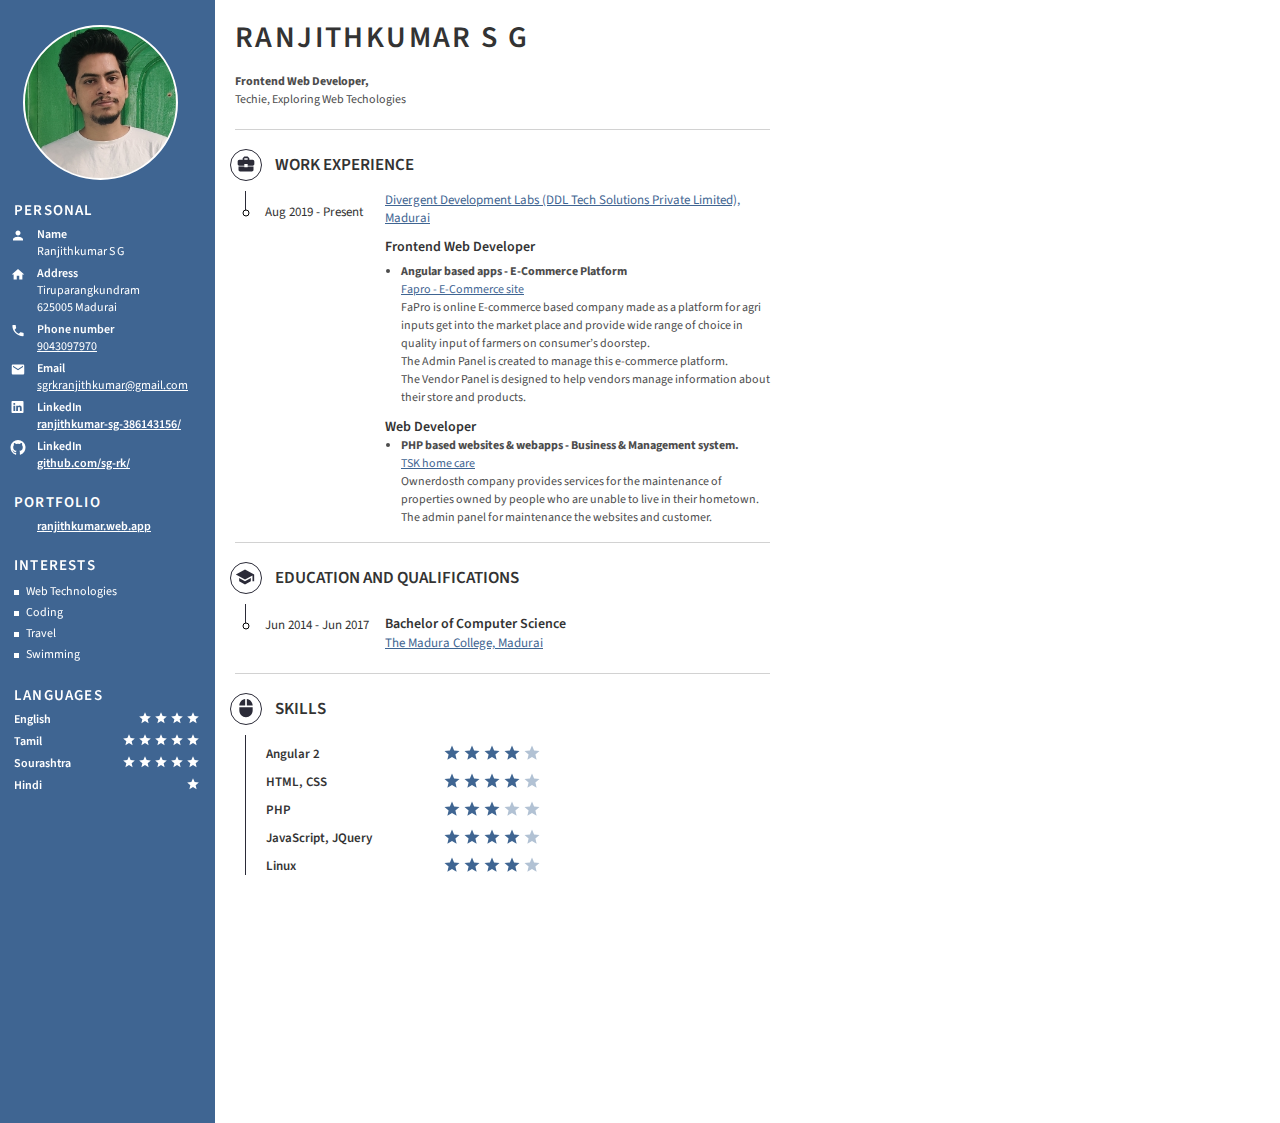
<file: index.html>
<html lang="us">

<head>
    <meta http-equiv="Content-Type" content="text/html; charset=utf-8" />
    <meta name="viewport" content="width=device-width, initial-scale=1.0">
    <meta name="format-detection" content="telephone=no" />
    <meta http-equiv="Cache-Control" content="no-cache" />
    <meta http-equiv="Pragma" content="no-cache" />
    <meta http-equiv="Expires" content="0" />

    <title>Ranjithkumar SG - Resume</title>

    <link rel="icon" href="./assets/img/face-picture.ico" type="image/png" sizes="16x16">

    <!-- fonts -->
    <link href="https://fonts.googleapis.com/css?family=Source+Sans+Pro:400,600,700" rel="stylesheet" />
    <!-- ./fonts -->

    <!-- css -->
    <link href="./style.css" rel="stylesheet" />
    <!-- css -->

</head>

<body class="c--3f6592" style="overflow: scroll !important">
    <div>
        <div class="sidebar--bg"></div>

        <aside class="sidebar">
            <div class="avatar--bg"></div>
            <div class="avatar" style="
          background: url('./assets/img/face-picture.jpg')
            no-repeat;
        ">
                &nbsp;
            </div>

            <div class="sidebar--data">
                <h2 class="sidebar--title">
                    <span>Personal</span>
                </h2>

                <ul class="sidebar--list">
                    <li class="sidebar--item sidebar--item-personal">
                        <svg class="sidebar--item-icon" fill="#000000" height="24" viewBox="0 0 24 24" width="24" xmlns="http://www.w3.org/2000/svg">
              <path
                d="M12 12c2.21 0 4-1.79 4-4s-1.79-4-4-4-4 1.79-4 4 1.79 4 4 4zm0 2c-2.67 0-8 1.34-8 4v2h16v-2c0-2.66-5.33-4-8-4z"
              ></path>
              <path d="M0 0h24v24H0z" fill="none"></path>
            </svg>
                        <span class="sidebar--label">Name</span><br /> Ranjithkumar S G
                    </li>

                    <li class="sidebar--item sidebar--item-personal">
                        <svg class="sidebar--item-icon" fill="#000000" height="24" viewBox="0 0 24 24" width="24" xmlns="http://www.w3.org/2000/svg">
              <path d="M10 20v-6h4v6h5v-8h3L12 3 2 12h3v8z"></path>
              <path d="M0 0h24v24H0z" fill="none"></path>
            </svg>
                        <span class="sidebar--label">Address</span><br /> Tiruparangkundram <br /> 625005 Madurai
                    </li>

                    <li class="sidebar--item sidebar--item-personal">
                        <svg class="sidebar--item-icon" fill="#000000" height="24" viewBox="0 0 24 24" width="24" xmlns="http://www.w3.org/2000/svg">
              <path d="M0 0h24v24H0z" fill="none"></path>
              <path
                d="M6.62 10.79c1.44 2.83 3.76 5.14 6.59 6.59l2.2-2.2c.27-.27.67-.36 1.02-.24 1.12.37 2.33.57 3.57.57.55 0 1 .45 1 1V20c0 .55-.45 1-1 1-9.39 0-17-7.61-17-17 0-.55.45-1 1-1h3.5c.55 0 1 .45 1 1 0 1.25.2 2.45.57 3.57.11.35.03.74-.25 1.02l-2.2 2.2z"
              ></path>
            </svg>
                        <span class="sidebar--label">Phone number</span><br />
                        <a href="tel:9043097970">9043097970</a>

                    </li>

                    <li class="sidebar--item sidebar--item-personal">
                        <svg class="sidebar--item-icon" fill="#000000" height="24" viewBox="0 0 24 24" width="24" xmlns="http://www.w3.org/2000/svg">
                    <path
                        d="M20 4H4c-1.1 0-1.99.9-1.99 2L2 18c0 1.1.9 2 2 2h16c1.1 0 2-.9 2-2V6c0-1.1-.9-2-2-2zm0 4l-8 5-8-5V6l8 5 8-5v2z"
                    ></path>
                    <path d="M0 0h24v24H0z" fill="none"></path>
                    </svg>
                        <span class="sidebar--label">Email</span>
                        <br />
                        <a href="mailto:sgrkranjithkumar@gmail.com">sgrkranjithkumar@gmail.com</a>
                    </li>

                    <li class="sidebar--item sidebar--item-personal">
                        <svg xmlns="http://www.w3.org/2000/svg" fill="#000000" height="26" viewBox="0 0 24 20" width="29" class="bi bi-linkedin sidebar--item-icon">
                        <path d="M0 1.146C0 .513.526 0 1.175 0h13.65C15.474 0 16 .513 16 1.146v13.708c0 .633-.526 1.146-1.175 1.146H1.175C.526 16 0 15.487 0 14.854V1.146zm4.943 12.248V6.169H2.542v7.225h2.401zm-1.2-8.212c.837 0 1.358-.554 1.358-1.248-.015-.709-.52-1.248-1.342-1.248-.822 0-1.359.54-1.359 1.248 0 .694.521 1.248 1.327 1.248h.016zm4.908 8.212V9.359c0-.216.016-.432.08-.586.173-.431.568-.878 1.232-.878.869 0 1.216.662 1.216 1.634v3.865h2.401V9.25c0-2.22-1.184-3.252-2.764-3.252-1.274 0-1.845.7-2.165 1.193v.025h-.016a5.54 5.54 0 0 1 .016-.025V6.169h-2.4c.03.678 0 7.225 0 7.225h2.4z"></path>
                    </svg>
                        <span class="sidebar--label">LinkedIn</span>
                        <br />
                        <a href="https://www.linkedin.com/in/ranjithkumar-sg-386143156/" target="_blank" class="span sidebar--label">
                        ranjithkumar-sg-386143156/
                    </a>
                    </li>

                    <li class="sidebar--item sidebar--item-personal">
                        <svg xmlns="http://www.w3.org/2000/svg" fill="#000000" height="26" viewBox="0 0 64 64" width="24" class="bi bi-linkedin sidebar--item-icon" aria-labelledby="title" aria-describedby="desc" role="img" xmlns:xlink="http://www.w3.org/1999/xlink">
                          <path data-name="layer2"
                          d="M32 0a32.021 32.021 0 0 0-10.1 62.4c1.6.3 2.2-.7 2.2-1.5v-6c-8.9 1.9-10.8-3.8-10.8-3.8-1.5-3.7-3.6-4.7-3.6-4.7-2.9-2 .2-1.9.2-1.9 3.2.2 4.9 3.3 4.9 3.3 2.9 4.9 7.5 3.5 9.3 2.7a6.93 6.93 0 0 1 2-4.3c-7.1-.8-14.6-3.6-14.6-15.8a12.27 12.27 0 0 1 3.3-8.6 11.965 11.965 0 0 1 .3-8.5s2.7-.9 8.8 3.3a30.873 30.873 0 0 1 8-1.1 30.292 30.292 0 0 1 8 1.1c6.1-4.1 8.8-3.3 8.8-3.3a11.965 11.965 0 0 1 .3 8.5 12.1 12.1 0 0 1 3.3 8.6c0 12.3-7.5 15-14.6 15.8a7.746 7.746 0 0 1 2.2 5.9v8.8c0 .9.6 1.8 2.2 1.5A32.021 32.021 0 0 0 32 0z"
                          fill="#ffffff"></path>
                          <path data-name="layer1" d="M12.1 45.9c-.1.2-.3.2-.5.1s-.4-.3-.3-.5.3-.2.6-.1c.2.2.3.4.2.5zm1.3 1.5a.589.589 0 0 1-.8-.8.631.631 0 0 1 .7.1.494.494 0 0 1 .1.7zm1.3 1.8a.585.585 0 0 1-.7-.3.6.6 0 0 1 0-.8.585.585 0 0 1 .7.3c.2.3.2.7 0 .8zm1.7 1.8c-.2.2-.5.1-.8-.1-.3-.3-.4-.6-.2-.8a.619.619 0 0 1 .8.1.554.554 0 0 1 .2.8zm2.4 1c-.1.3-.4.4-.8.3s-.6-.4-.5-.7.4-.4.8-.3c.3.2.6.5.5.7zm2.6.2c0 .3-.3.5-.7.5s-.7-.2-.7-.5.3-.5.7-.5c.4.1.7.3.7.5zm2.4-.4q0 .45-.6.6a.691.691 0 0 1-.8-.3q0-.45.6-.6c.5-.1.8.1.8.3z"
                          fill="#ffffff"></path>
                        </svg>
                        <span class="sidebar--label">LinkedIn</span>
                        <br />
                        <a href="https://github.com/sg-rk" target="_blank" class="span sidebar--label">
                          github.com/sg-rk/
                        </a>
                    </li>
                </ul>
            </div>

            <div class="sidebar--data">
                <h2 class="sidebar--title">
                    <span>Portfolio</span>
                </h2>
                <ul class="sidebar--list">
                    <li class="sidebar--item sidebar--item-personal">
                        <a href="https://ranjithkumar.web.app/" target="_blank" class="span sidebar--label">
                    ranjithkumar.web.app
                  </a>
                    </li>
                </ul>
            </div>
            <div class="sidebar--data">
                <h2 class="sidebar--title">
                    <span>Interests</span>
                </h2>

                <ul class="sidebar--list">
                    <li class="sidebar--item sidebar--item-text sidebar--item-interest">
                        <i class="sidebar--icon-square"></i> Web Technologies
                    </li>
                    <li class="sidebar--item sidebar--item-text sidebar--item-interest">
                        <i class="sidebar--icon-square"></i> Coding
                    </li>
                    <li class="sidebar--item sidebar--item-text sidebar--item-interest">
                        <i class="sidebar--icon-square"></i> Travel
                    </li>
                    <li class="sidebar--item sidebar--item-text sidebar--item-interest">
                        <i class="sidebar--icon-square"></i> Swimming
                    </li>
                </ul>
            </div>

            <div class="sidebar--data">
                <h2 class="sidebar--title">
                    <span>Languages</span>
                </h2>

                <ul class="sidebar--list">
                    <li class="sidebar--item">
                        <span class="sidebar--label">English</span>
                        <span class="sidebar--item-align-right">
              <svg
                class="active"
                fill="#ffffff"
                height="14"
                viewBox="0 0 24 24"
                width="14"
                xmlns="http://www.w3.org/2000/svg"
              >
                <path d="M0 0h24v24H0z" fill="none"></path>
                <path
                  d="M12 17.27L18.18 21l-1.64-7.03L22 9.24l-7.19-.61L12 2 9.19 8.63 2 9.24l5.46 4.73L5.82 21z"
                ></path>
                <path d="M0 0h24v24H0z" fill="none"></path>
              </svg>
              <svg
                class="active"
                fill="#ffffff"
                height="14"
                viewBox="0 0 24 24"
                width="14"
                xmlns="http://www.w3.org/2000/svg"
              >
                <path d="M0 0h24v24H0z" fill="none"></path>
                <path
                  d="M12 17.27L18.18 21l-1.64-7.03L22 9.24l-7.19-.61L12 2 9.19 8.63 2 9.24l5.46 4.73L5.82 21z"
                ></path>
                <path d="M0 0h24v24H0z" fill="none"></path>
              </svg>
              <svg
                class="active"
                fill="#ffffff"
                height="14"
                viewBox="0 0 24 24"
                width="14"
                xmlns="http://www.w3.org/2000/svg"
              >
                <path d="M0 0h24v24H0z" fill="none"></path>
                <path
                  d="M12 17.27L18.18 21l-1.64-7.03L22 9.24l-7.19-.61L12 2 9.19 8.63 2 9.24l5.46 4.73L5.82 21z"
                ></path>
                <path d="M0 0h24v24H0z" fill="none"></path>
              </svg>
              <svg
                class="active"
                fill="#ffffff"
                height="14"
                viewBox="0 0 24 24"
                width="14"
                xmlns="http://www.w3.org/2000/svg"
              >
                <path d="M0 0h24v24H0z" fill="none"></path>
                <path
                  d="M12 17.27L18.18 21l-1.64-7.03L22 9.24l-7.19-.61L12 2 9.19 8.63 2 9.24l5.46 4.73L5.82 21z"
                ></path>
                <path d="M0 0h24v24H0z" fill="none"></path>
              </svg>
            </span>
                    </li>
                    <li class="sidebar--item">
                        <span class="sidebar--label">Tamil</span>
                        <span class="sidebar--item-align-right">
              <svg
                class="active"
                fill="#ffffff"
                height="14"
                viewBox="0 0 24 24"
                width="14"
                xmlns="http://www.w3.org/2000/svg"
              >
                <path d="M0 0h24v24H0z" fill="none"></path>
                <path
                  d="M12 17.27L18.18 21l-1.64-7.03L22 9.24l-7.19-.61L12 2 9.19 8.63 2 9.24l5.46 4.73L5.82 21z"
                ></path>
                <path d="M0 0h24v24H0z" fill="none"></path>
              </svg>
              <svg
                class="active"
                fill="#ffffff"
                height="14"
                viewBox="0 0 24 24"
                width="14"
                xmlns="http://www.w3.org/2000/svg"
              >
                <path d="M0 0h24v24H0z" fill="none"></path>
                <path
                  d="M12 17.27L18.18 21l-1.64-7.03L22 9.24l-7.19-.61L12 2 9.19 8.63 2 9.24l5.46 4.73L5.82 21z"
                ></path>
                <path d="M0 0h24v24H0z" fill="none"></path>
              </svg>
              <svg
                class="active"
                fill="#ffffff"
                height="14"
                viewBox="0 0 24 24"
                width="14"
                xmlns="http://www.w3.org/2000/svg"
              >
                <path d="M0 0h24v24H0z" fill="none"></path>
                <path
                  d="M12 17.27L18.18 21l-1.64-7.03L22 9.24l-7.19-.61L12 2 9.19 8.63 2 9.24l5.46 4.73L5.82 21z"
                ></path>
                <path d="M0 0h24v24H0z" fill="none"></path>
              </svg>
              <svg
                class="active"
                fill="#ffffff"
                height="14"
                viewBox="0 0 24 24"
                width="14"
                xmlns="http://www.w3.org/2000/svg"
              >
                <path d="M0 0h24v24H0z" fill="none"></path>
                <path
                  d="M12 17.27L18.18 21l-1.64-7.03L22 9.24l-7.19-.61L12 2 9.19 8.63 2 9.24l5.46 4.73L5.82 21z"
                ></path>
                <path d="M0 0h24v24H0z" fill="none"></path>
              </svg>
              <svg
                class="active"
                fill="#ffffff"
                height="14"
                viewBox="0 0 24 24"
                width="14"
                xmlns="http://www.w3.org/2000/svg"
              >
                <path d="M0 0h24v24H0z" fill="none"></path>
                <path
                  d="M12 17.27L18.18 21l-1.64-7.03L22 9.24l-7.19-.61L12 2 9.19 8.63 2 9.24l5.46 4.73L5.82 21z"
                ></path>
                <path d="M0 0h24v24H0z" fill="none"></path>
              </svg>
            </span>
                    </li>
                    <li class="sidebar--item">
                        <span class="sidebar--label">Sourashtra</span>
                        <span class="sidebar--item-align-right">
              <svg
                class="active"
                fill="#ffffff"
                height="14"
                viewBox="0 0 24 24"
                width="14"
                xmlns="http://www.w3.org/2000/svg"
              >
                <path d="M0 0h24v24H0z" fill="none"></path>
                <path
                  d="M12 17.27L18.18 21l-1.64-7.03L22 9.24l-7.19-.61L12 2 9.19 8.63 2 9.24l5.46 4.73L5.82 21z"
                ></path>
                <path d="M0 0h24v24H0z" fill="none"></path>
              </svg>
              <svg
                class="active"
                fill="#ffffff"
                height="14"
                viewBox="0 0 24 24"
                width="14"
                xmlns="http://www.w3.org/2000/svg"
              >
                <path d="M0 0h24v24H0z" fill="none"></path>
                <path
                  d="M12 17.27L18.18 21l-1.64-7.03L22 9.24l-7.19-.61L12 2 9.19 8.63 2 9.24l5.46 4.73L5.82 21z"
                ></path>
                <path d="M0 0h24v24H0z" fill="none"></path>
              </svg>
              <svg
                class="active"
                fill="#ffffff"
                height="14"
                viewBox="0 0 24 24"
                width="14"
                xmlns="http://www.w3.org/2000/svg"
              >
                <path d="M0 0h24v24H0z" fill="none"></path>
                <path
                  d="M12 17.27L18.18 21l-1.64-7.03L22 9.24l-7.19-.61L12 2 9.19 8.63 2 9.24l5.46 4.73L5.82 21z"
                ></path>
                <path d="M0 0h24v24H0z" fill="none"></path>
              </svg>
              <svg
                class="active"
                fill="#ffffff"
                height="14"
                viewBox="0 0 24 24"
                width="14"
                xmlns="http://www.w3.org/2000/svg"
              >
                <path d="M0 0h24v24H0z" fill="none"></path>
                <path
                  d="M12 17.27L18.18 21l-1.64-7.03L22 9.24l-7.19-.61L12 2 9.19 8.63 2 9.24l5.46 4.73L5.82 21z"
                ></path>
                <path d="M0 0h24v24H0z" fill="none"></path>
              </svg>
              <svg
                class="active"
                fill="#ffffff"
                height="14"
                viewBox="0 0 24 24"
                width="14"
                xmlns="http://www.w3.org/2000/svg"
              >
                <path d="M0 0h24v24H0z" fill="none"></path>
                <path
                  d="M12 17.27L18.18 21l-1.64-7.03L22 9.24l-7.19-.61L12 2 9.19 8.63 2 9.24l5.46 4.73L5.82 21z"
                ></path>
                <path d="M0 0h24v24H0z" fill="none"></path>
              </svg>
            </span>
                    </li>
                    <li class="sidebar--item">
                        <span class="sidebar--label">Hindi</span>
                        <span class="sidebar--item-align-right">
              <svg
                class="active"
                fill="#ffffff"
                height="14"
                viewBox="0 0 24 24"
                width="14"
                xmlns="http://www.w3.org/2000/svg"
              >
                <path d="M0 0h24v24H0z" fill="none"></path>
                <path
                  d="M12 17.27L18.18 21l-1.64-7.03L22 9.24l-7.19-.61L12 2 9.19 8.63 2 9.24l5.46 4.73L5.82 21z"
                ></path>
                <path d="M0 0h24v24H0z" fill="none"></path>
              </svg>
            </span>
                    </li>
                </ul>
            </div>
        </aside>

        <section class="sections">
            <div class="section--name">
                <h1>Ranjithkumar S G</h1>
            </div>

            <div class="section">
                <div class="section section--summary">
                    <div class="section--content">
                        <p><strong>Frontend Web Developer,</strong></p>
                        <p>Techie, Exploring Web Techologies</p>
                    </div>
                </div>
            </div>

            <div class="section">
                <div class="section--title">
                    <h2>
                        <i class="section--title-icon work">
              <svg
                fill="#000000"
                height="24"
                viewBox="0 0 24 24"
                width="24"
                xmlns="http://www.w3.org/2000/svg"
              >
                <path
                  d="M0 0h24v24H0zm10 5h4v2h-4zm0 0h4v2h-4z"
                  fill="none"
                ></path>
                <path
                  d="M10 16v-1H3.01L3 19c0 1.11.89 2 2 2h14c1.11 0 2-.89 2-2v-4h-7v1h-4zm10-9h-4.01V5l-2-2h-4l-2 2v2H4c-1.1 0-2 .9-2 2v3c0 1.11.89 2 2 2h6v-2h4v2h6c1.1 0 2-.9 2-2V9c0-1.1-.9-2-2-2zm-6 0h-4V5h4v2z"
                ></path>
              </svg>
            </i> Work experience
                    </h2>
                </div>

                <div class="section--time-line-overlay"></div>

                <ol class="section--list">
                    <li class="section--item">
                        <div class="section--time-line">
                            <svg class="section--time-line-dot">
                              <circle
                                cx="4"
                                cy="4"
                                r="3"
                                stroke="black"
                                stroke-width="1"
                                fill="white"
                              ></circle>
                            </svg>
                        </div>
                        <div class="section--time-line-hide-overlay"></div>
                        <div class="section--heading-group">
                            <div class="section--date">Aug 2019 - Present</div>
                            <div class="section--sub-heading">
                                <a href="https://d-devlabs.com/">
                              Divergent Development Labs (DDL Tech Solutions Private Limited), Madurai
                            </a>
                            </div>
                            <div class="section--heading">
                                <h3>Frontend Web Developer</h3>
                            </div>
                        </div>
                        <div class="section--content">
                            <ul class="projects">
                                <li class="project">
                                    <span class="project_title">Angular based apps ‑ E‑Commerce Platform</span><br>
                                    <a class="project_subtitle" href="https://fapro.in/" target="_blank">Fapro - E-Commerce site</a><br>
                                    <p class="project_content">
                                        FaPro is online E-commerce based company made as a platform for agri inputs get into the market place and provide wide range of choice in quality input of farmers on consumer’s doorstep.
                                        <br> The Admin Panel is created to manage this e-commerce platform.
                                        <br> The Vendor Panel is designed to help vendors manage information about their store and products.
                                    </p>
                                </li>
                            </ul>
                        </div>

                        <div class="section--heading">
                            <h3>Web Developer</h3>
                        </div>
                        <!-- <div class="section--sub-heading">
                            <a href="https://d-devlabs.com/">
                                  Divergent Development Labs (DDL Tech Solutions Private Limited), Madurai
                                </a>
                        </div> -->
                        <div class="section--content">
                            <ul class="projects">
                                <li class="project">
                                    <span class="project_title">PHP based websites &amp; webapps ‑ Business &amp; Management system.</span><br>
                                    <a class="project_subtitle" href="https://ownerdosth.in/" target="_blank">TSK home care</a><br>
                                    <p class="project_content">
                                        Ownerdosth company provides services for the maintenance of properties owned by people who are unable to live in their hometown. The admin panel for maintenance the websites and customer.
                                    </p>
                                </li>

                            </ul>
                        </div>
                    </li>
                </ol>
            </div>

            <div class="section">
                <div class="section--title">
                    <h2>
                        <i class="section--title-icon education">
              <svg
                height="24"
                viewBox="0 0 24 24"
                width="24"
                xmlns="http://www.w3.org/2000/svg"
              >
                <path d="M0 0h24v24H0z" fill="none"></path>
                <path
                  d="M5 13.18v4L12 21l7-3.82v-4L12 17l-7-3.82zM12 3L1 9l11 6 9-4.91V17h2V9L12 3z"
                ></path>
              </svg>
            </i> Education and Qualifications
                    </h2>
                </div>

                <div class="section--time-line-overlay"></div>

                <ol class="section--list">
                    <li class="section--item">
                        <div class="section--time-line">
                            <svg class="section--time-line-dot">
                <circle
                  cx="4"
                  cy="4"
                  r="3"
                  stroke="black"
                  stroke-width="1"
                  fill="white"
                ></circle>
              </svg>
                        </div>
                        <div class="section--time-line-hide-overlay"></div>
                        <div class="section--heading-group">
                            <div class="section--date">Jun 2014 - Jun 2017</div>
                            <div class="section--heading">
                                <h3>Bachelor of Computer Science</h3>
                            </div>
                            <div class="section--sub-heading">
                                <a href="https://www.maduracollege.edu.in/" target="_blank">
                The Madura College, Madurai
              </a>
                            </div>
                        </div>
                    </li>
                </ol>
            </div>

            <div class="section">
                <div class="section--title">
                    <h2>
                        <i class="section--title-icon skill">
              <svg
                fill="#000000"
                height="24"
                viewBox="0 0 24 24"
                width="24"
                xmlns="http://www.w3.org/2000/svg"
              >
                <path d="M0 0h24v24H0z" fill="none"></path>
                <path
                  d="M13 1.07V9h7c0-4.08-3.05-7.44-7-7.93zM4 15c0 4.42 3.58 8 8 8s8-3.58 8-8v-4H4v4zm7-13.93C7.05 1.56 4 4.92 4 9h7V1.07z"
                ></path>
              </svg>
            </i> Skills
                    </h2>
                </div>

                <div class="section--time-line-overlay"></div>

                <ol class="section--list skills">
                    <li class="section--item skills">
                        <div class="skills--label">
                            <h3>Angular 2</h3>
                        </div>
                        <div class="skills--stars">
                            <svg class="active" fill="#000000" height="18" viewBox="0 0 24 24" width="18" xmlns="http://www.w3.org/2000/svg">
                <path d="M0 0h24v24H0z" fill="none"></path>
                <path
                  d="M12 17.27L18.18 21l-1.64-7.03L22 9.24l-7.19-.61L12 2 9.19 8.63 2 9.24l5.46 4.73L5.82 21z"
                ></path>
                <path d="M0 0h24v24H0z" fill="none"></path>
              </svg>
                            <svg class="active" fill="#000000" height="18" viewBox="0 0 24 24" width="18" xmlns="http://www.w3.org/2000/svg">
                <path d="M0 0h24v24H0z" fill="none"></path>
                <path
                  d="M12 17.27L18.18 21l-1.64-7.03L22 9.24l-7.19-.61L12 2 9.19 8.63 2 9.24l5.46 4.73L5.82 21z"
                ></path>
                <path d="M0 0h24v24H0z" fill="none"></path>
              </svg>
                            <svg class="active" fill="#000000" height="18" viewBox="0 0 24 24" width="18" xmlns="http://www.w3.org/2000/svg">
                <path d="M0 0h24v24H0z" fill="none"></path>
                <path
                  d="M12 17.27L18.18 21l-1.64-7.03L22 9.24l-7.19-.61L12 2 9.19 8.63 2 9.24l5.46 4.73L5.82 21z"
                ></path>
                <path d="M0 0h24v24H0z" fill="none"></path>
              </svg>
                            <svg class="active" fill="#000000" height="18" viewBox="0 0 24 24" width="18" xmlns="http://www.w3.org/2000/svg">
                <path d="M0 0h24v24H0z" fill="none"></path>
                <path
                  d="M12 17.27L18.18 21l-1.64-7.03L22 9.24l-7.19-.61L12 2 9.19 8.63 2 9.24l5.46 4.73L5.82 21z"
                ></path>
                <path d="M0 0h24v24H0z" fill="none"></path>
              </svg>
                            <svg fill="#000000" height="18" viewBox="0 0 24 24" width="18" xmlns="http://www.w3.org/2000/svg">
                <path d="M0 0h24v24H0z" fill="none"></path>
                <path
                  d="M12 17.27L18.18 21l-1.64-7.03L22 9.24l-7.19-.61L12 2 9.19 8.63 2 9.24l5.46 4.73L5.82 21z"
                ></path>
                <path d="M0 0h24v24H0z" fill="none"></path>
              </svg>
                        </div>
                    </li>

                    <li class="section--item skills">
                        <div class="skills--label">
                            <h3>HTML, CSS</h3>
                        </div>
                        <div class="skills--stars">
                            <svg class="active" fill="#000000" height="18" viewBox="0 0 24 24" width="18" xmlns="http://www.w3.org/2000/svg">
                <path d="M0 0h24v24H0z" fill="none"></path>
                <path
                  d="M12 17.27L18.18 21l-1.64-7.03L22 9.24l-7.19-.61L12 2 9.19 8.63 2 9.24l5.46 4.73L5.82 21z"
                ></path>
                <path d="M0 0h24v24H0z" fill="none"></path>
              </svg>
                            <svg class="active" fill="#000000" height="18" viewBox="0 0 24 24" width="18" xmlns="http://www.w3.org/2000/svg">
                <path d="M0 0h24v24H0z" fill="none"></path>
                <path
                  d="M12 17.27L18.18 21l-1.64-7.03L22 9.24l-7.19-.61L12 2 9.19 8.63 2 9.24l5.46 4.73L5.82 21z"
                ></path>
                <path d="M0 0h24v24H0z" fill="none"></path>
              </svg>
                            <svg class="active" fill="#000000" height="18" viewBox="0 0 24 24" width="18" xmlns="http://www.w3.org/2000/svg">
                <path d="M0 0h24v24H0z" fill="none"></path>
                <path
                  d="M12 17.27L18.18 21l-1.64-7.03L22 9.24l-7.19-.61L12 2 9.19 8.63 2 9.24l5.46 4.73L5.82 21z"
                ></path>
                <path d="M0 0h24v24H0z" fill="none"></path>
              </svg>
                            <svg class="active" fill="#000000" height="18" viewBox="0 0 24 24" width="18" xmlns="http://www.w3.org/2000/svg">
                <path d="M0 0h24v24H0z" fill="none"></path>
                <path
                  d="M12 17.27L18.18 21l-1.64-7.03L22 9.24l-7.19-.61L12 2 9.19 8.63 2 9.24l5.46 4.73L5.82 21z"
                ></path>
                <path d="M0 0h24v24H0z" fill="none"></path>
              </svg>
                            <svg fill="#000000" height="18" viewBox="0 0 24 24" width="18" xmlns="http://www.w3.org/2000/svg">
                <path d="M0 0h24v24H0z" fill="none"></path>
                <path
                  d="M12 17.27L18.18 21l-1.64-7.03L22 9.24l-7.19-.61L12 2 9.19 8.63 2 9.24l5.46 4.73L5.82 21z"
                ></path>
                <path d="M0 0h24v24H0z" fill="none"></path>
              </svg>
                        </div>
                    </li>

                    <li class="section--item skills">
                        <div class="skills--label">
                            <h3>PHP</h3>
                        </div>
                        <div class="skills--stars">
                            <svg class="active" fill="#000000" height="18" viewBox="0 0 24 24" width="18" xmlns="http://www.w3.org/2000/svg">
                <path d="M0 0h24v24H0z" fill="none"></path>
                <path
                  d="M12 17.27L18.18 21l-1.64-7.03L22 9.24l-7.19-.61L12 2 9.19 8.63 2 9.24l5.46 4.73L5.82 21z"
                ></path>
                <path d="M0 0h24v24H0z" fill="none"></path>
              </svg>
                            <svg class="active" fill="#000000" height="18" viewBox="0 0 24 24" width="18" xmlns="http://www.w3.org/2000/svg">
                <path d="M0 0h24v24H0z" fill="none"></path>
                <path
                  d="M12 17.27L18.18 21l-1.64-7.03L22 9.24l-7.19-.61L12 2 9.19 8.63 2 9.24l5.46 4.73L5.82 21z"
                ></path>
                <path d="M0 0h24v24H0z" fill="none"></path>
              </svg>
                            <svg class="active" fill="#000000" height="18" viewBox="0 0 24 24" width="18" xmlns="http://www.w3.org/2000/svg">
                <path d="M0 0h24v24H0z" fill="none"></path>
                <path
                  d="M12 17.27L18.18 21l-1.64-7.03L22 9.24l-7.19-.61L12 2 9.19 8.63 2 9.24l5.46 4.73L5.82 21z"
                ></path>
                <path d="M0 0h24v24H0z" fill="none"></path>
              </svg>
                            <svg fill="#000000" height="18" viewBox="0 0 24 24" width="18" xmlns="http://www.w3.org/2000/svg">
                <path d="M0 0h24v24H0z" fill="none"></path>
                <path
                  d="M12 17.27L18.18 21l-1.64-7.03L22 9.24l-7.19-.61L12 2 9.19 8.63 2 9.24l5.46 4.73L5.82 21z"
                ></path>
                <path d="M0 0h24v24H0z" fill="none"></path>
              </svg>
                            <svg fill="#000000" height="18" viewBox="0 0 24 24" width="18" xmlns="http://www.w3.org/2000/svg">
                <path d="M0 0h24v24H0z" fill="none"></path>
                <path
                  d="M12 17.27L18.18 21l-1.64-7.03L22 9.24l-7.19-.61L12 2 9.19 8.63 2 9.24l5.46 4.73L5.82 21z"
                ></path>
                <path d="M0 0h24v24H0z" fill="none"></path>
              </svg>
                        </div>
                    </li>

                    <li class="section--item skills">
                        <div class="skills--label">
                            <h3>JavaScript, JQuery</h3>
                        </div>
                        <div class="skills--stars">
                            <svg class="active" fill="#000000" height="18" viewBox="0 0 24 24" width="18" xmlns="http://www.w3.org/2000/svg">
                <path d="M0 0h24v24H0z" fill="none"></path>
                <path
                  d="M12 17.27L18.18 21l-1.64-7.03L22 9.24l-7.19-.61L12 2 9.19 8.63 2 9.24l5.46 4.73L5.82 21z"
                ></path>
                <path d="M0 0h24v24H0z" fill="none"></path>
              </svg>
                            <svg class="active" fill="#000000" height="18" viewBox="0 0 24 24" width="18" xmlns="http://www.w3.org/2000/svg">
                <path d="M0 0h24v24H0z" fill="none"></path>
                <path
                  d="M12 17.27L18.18 21l-1.64-7.03L22 9.24l-7.19-.61L12 2 9.19 8.63 2 9.24l5.46 4.73L5.82 21z"
                ></path>
                <path d="M0 0h24v24H0z" fill="none"></path>
              </svg>
                            <svg class="active" fill="#000000" height="18" viewBox="0 0 24 24" width="18" xmlns="http://www.w3.org/2000/svg">
                <path d="M0 0h24v24H0z" fill="none"></path>
                <path
                  d="M12 17.27L18.18 21l-1.64-7.03L22 9.24l-7.19-.61L12 2 9.19 8.63 2 9.24l5.46 4.73L5.82 21z"
                ></path>
                <path d="M0 0h24v24H0z" fill="none"></path>
              </svg>
                            <svg class="active" fill="#000000" height="18" viewBox="0 0 24 24" width="18" xmlns="http://www.w3.org/2000/svg">
                <path d="M0 0h24v24H0z" fill="none"></path>
                <path
                  d="M12 17.27L18.18 21l-1.64-7.03L22 9.24l-7.19-.61L12 2 9.19 8.63 2 9.24l5.46 4.73L5.82 21z"
                ></path>
                <path d="M0 0h24v24H0z" fill="none"></path>
              </svg>
                            <svg fill="#000000" height="18" viewBox="0 0 24 24" width="18" xmlns="http://www.w3.org/2000/svg">
                <path d="M0 0h24v24H0z" fill="none"></path>
                <path
                  d="M12 17.27L18.18 21l-1.64-7.03L22 9.24l-7.19-.61L12 2 9.19 8.63 2 9.24l5.46 4.73L5.82 21z"
                ></path>
                <path d="M0 0h24v24H0z" fill="none"></path>
              </svg>
                        </div>
                    </li>

                    <li class="section--item skills">
                        <div class="skills--label">
                            <h3>Linux</h3>
                        </div>
                        <div class="skills--stars">
                            <svg class="active" fill="#000000" height="18" viewBox="0 0 24 24" width="18" xmlns="http://www.w3.org/2000/svg">
                <path d="M0 0h24v24H0z" fill="none"></path>
                <path
                  d="M12 17.27L18.18 21l-1.64-7.03L22 9.24l-7.19-.61L12 2 9.19 8.63 2 9.24l5.46 4.73L5.82 21z"
                ></path>
                <path d="M0 0h24v24H0z" fill="none"></path>
              </svg>
                            <svg class="active" fill="#000000" height="18" viewBox="0 0 24 24" width="18" xmlns="http://www.w3.org/2000/svg">
                <path d="M0 0h24v24H0z" fill="none"></path>
                <path
                  d="M12 17.27L18.18 21l-1.64-7.03L22 9.24l-7.19-.61L12 2 9.19 8.63 2 9.24l5.46 4.73L5.82 21z"
                ></path>
                <path d="M0 0h24v24H0z" fill="none"></path>
              </svg>
                            <svg class="active" fill="#000000" height="18" viewBox="0 0 24 24" width="18" xmlns="http://www.w3.org/2000/svg">
                <path d="M0 0h24v24H0z" fill="none"></path>
                <path
                  d="M12 17.27L18.18 21l-1.64-7.03L22 9.24l-7.19-.61L12 2 9.19 8.63 2 9.24l5.46 4.73L5.82 21z"
                ></path>
                <path d="M0 0h24v24H0z" fill="none"></path>
              </svg>
                            <svg class="active" fill="#000000" height="18" viewBox="0 0 24 24" width="18" xmlns="http://www.w3.org/2000/svg">
                <path d="M0 0h24v24H0z" fill="none"></path>
                <path
                  d="M12 17.27L18.18 21l-1.64-7.03L22 9.24l-7.19-.61L12 2 9.19 8.63 2 9.24l5.46 4.73L5.82 21z"
                ></path>
                <path d="M0 0h24v24H0z" fill="none"></path>
              </svg>
                            <svg fill="#000000" height="18" viewBox="0 0 24 24" width="18" xmlns="http://www.w3.org/2000/svg">
                <path d="M0 0h24v24H0z" fill="none"></path>
                <path
                  d="M12 17.27L18.18 21l-1.64-7.03L22 9.24l-7.19-.61L12 2 9.19 8.63 2 9.24l5.46 4.73L5.82 21z"
                ></path>
                <path d="M0 0h24v24H0z" fill="none"></path>
              </svg>
                        </div>
                    </li>
                </ol>
            </div>
        </section>
    </div>
</body>

</html>
</file>
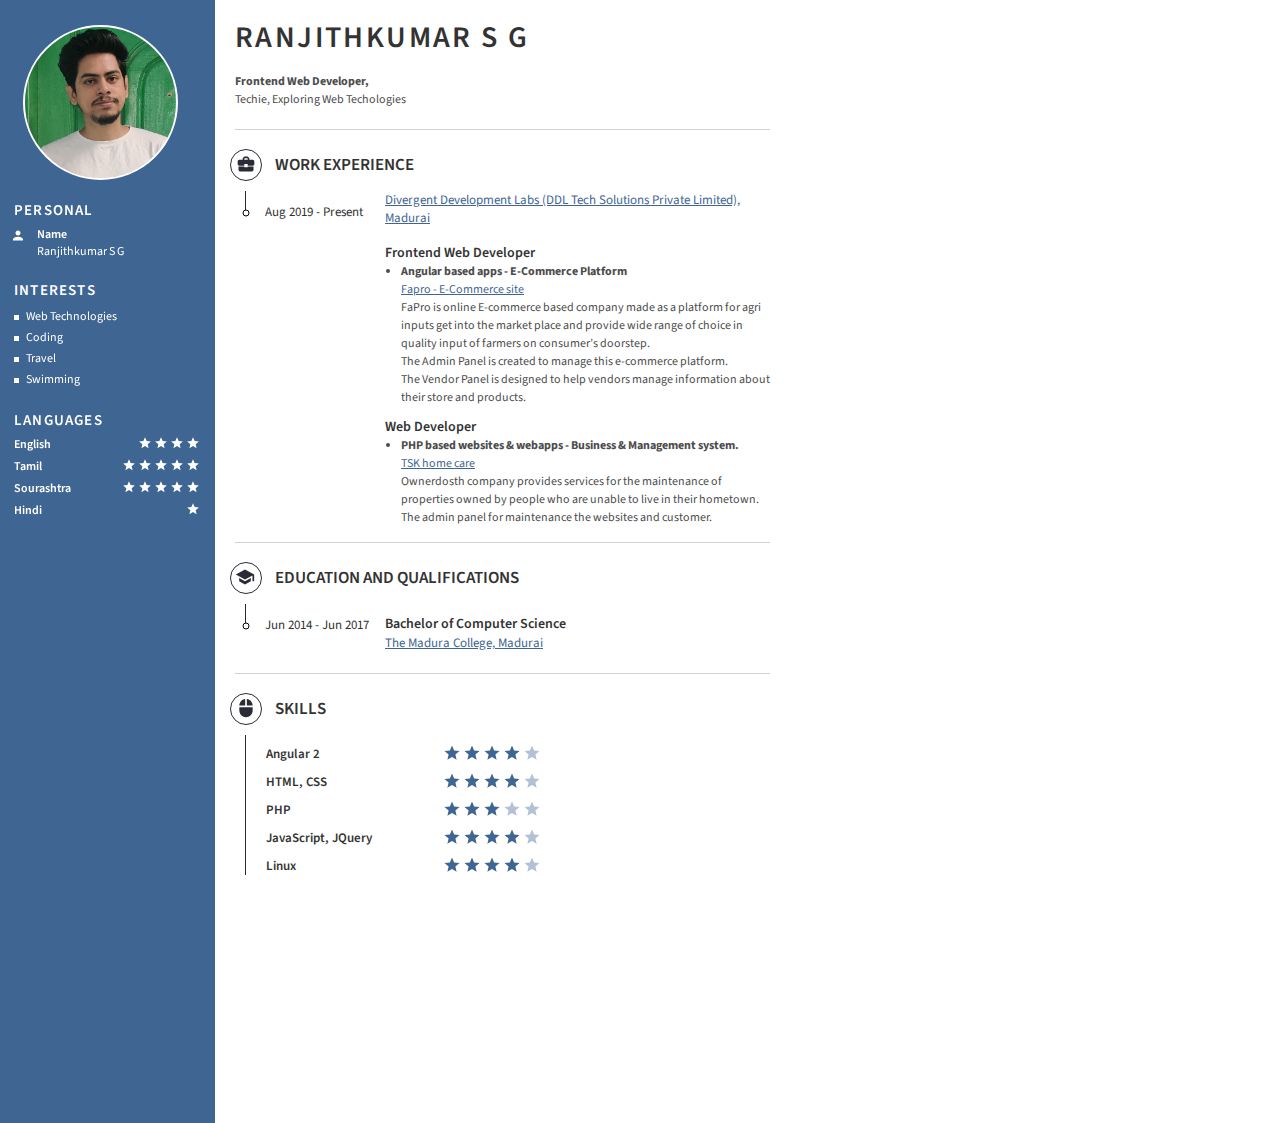
<file: index-no-contact.html>
<html lang="us">

<head>
    <meta http-equiv="Content-Type" content="text/html; charset=utf-8" />
    <meta name="viewport" content="width=device-width, initial-scale=1.0">
    <meta name="format-detection" content="telephone=no" />
    <meta http-equiv="Cache-Control" content="no-cache" />
    <meta http-equiv="Pragma" content="no-cache" />
    <meta http-equiv="Expires" content="0" />

    <title>Ranjithkumar SG - Resume</title>

    <link rel="icon" href="./assets/img/face-picture.ico" type="image/png" sizes="16x16">

    <!-- fonts -->
    <link href="https://fonts.googleapis.com/css?family=Source+Sans+Pro:400,600,700" rel="stylesheet" />
    <!-- ./fonts -->

    <!-- css -->
    <link href="./style.css" rel="stylesheet" />
    <!-- css -->

</head>

<body class="c--3f6592" style="overflow: scroll !important">
    <div>
        <div class="sidebar--bg"></div>

        <aside class="sidebar">
            <div class="avatar--bg"></div>
            <div class="avatar" style="
          background: url('./assets/img/face-picture.jpg')
            no-repeat;
        ">
                &nbsp;
            </div>

            <div class="sidebar--data">
                <h2 class="sidebar--title">
                    <span>Personal</span>
                </h2>

                <ul class="sidebar--list">
                    <li class="sidebar--item sidebar--item-personal">
                        <svg class="sidebar--item-icon" fill="#000000" height="24" viewBox="0 0 24 24" width="24" xmlns="http://www.w3.org/2000/svg">
                          <path
                            d="M12 12c2.21 0 4-1.79 4-4s-1.79-4-4-4-4 1.79-4 4 1.79 4 4 4zm0 2c-2.67 0-8 1.34-8 4v2h16v-2c0-2.66-5.33-4-8-4z">
                          </path>
                          <path d="M0 0h24v24H0z" fill="none"></path>
                        </svg>
                        <span class="sidebar--label">Name</span><br /> Ranjithkumar S G
                    </li>

                    <!-- <li class="sidebar--item sidebar--item-personal">
                        <svg class="sidebar--item-icon" fill="#000000" height="24" viewBox="0 0 24 24" width="24" xmlns="http://www.w3.org/2000/svg">
                          <path d="M10 20v-6h4v6h5v-8h3L12 3 2 12h3v8z"></path>
                          <path d="M0 0h24v24H0z" fill="none"></path>
                        </svg>
                        <span class="sidebar--label">Address</span><br /> Tiruparangkundram <br /> 625005 Madurai
                    </li> -->

                    <!-- <li class="sidebar--item sidebar--item-personal">
                        <svg class="sidebar--item-icon" fill="#000000" height="24" viewBox="0 0 24 24" width="24" xmlns="http://www.w3.org/2000/svg">
                          <path d="M0 0h24v24H0z" fill="none"></path>
                          <path
                            d="M6.62 10.79c1.44 2.83 3.76 5.14 6.59 6.59l2.2-2.2c.27-.27.67-.36 1.02-.24 1.12.37 2.33.57 3.57.57.55 0 1 .45 1 1V20c0 .55-.45 1-1 1-9.39 0-17-7.61-17-17 0-.55.45-1 1-1h3.5c.55 0 1 .45 1 1 0 1.25.2 2.45.57 3.57.11.35.03.74-.25 1.02l-2.2 2.2z"
                          ></path>
                        </svg>
                        <span class="sidebar--label">Phone number</span><br />
                        <a href="tel:9043097970">9043097970</a>
                    </li> -->

                    <!-- <li class="sidebar--item sidebar--item-personal">
                        <svg class="sidebar--item-icon" fill="#000000" height="24" viewBox="0 0 24 24" width="24" xmlns="http://www.w3.org/2000/svg">
                    <path
                        d="M20 4H4c-1.1 0-1.99.9-1.99 2L2 18c0 1.1.9 2 2 2h16c1.1 0 2-.9 2-2V6c0-1.1-.9-2-2-2zm0 4l-8 5-8-5V6l8 5 8-5v2z"
                    ></path>
                    <path d="M0 0h24v24H0z" fill="none"></path>
                    </svg>
                        <span class="sidebar--label">Email</span>
                        <br />
                        <a href="mailto:sgrkranjithkumar@gmail.com">sgrkranjithkumar@gmail.com</a>
                    </li> -->

                    <!-- <li class="sidebar--item sidebar--item-personal">
                        <svg xmlns="http://www.w3.org/2000/svg" fill="#000000" height="26" viewBox="0 0 24 20" width="29" class="bi bi-linkedin sidebar--item-icon">
                        <path d="M0 1.146C0 .513.526 0 1.175 0h13.65C15.474 0 16 .513 16 1.146v13.708c0 .633-.526 1.146-1.175 1.146H1.175C.526 16 0 15.487 0 14.854V1.146zm4.943 12.248V6.169H2.542v7.225h2.401zm-1.2-8.212c.837 0 1.358-.554 1.358-1.248-.015-.709-.52-1.248-1.342-1.248-.822 0-1.359.54-1.359 1.248 0 .694.521 1.248 1.327 1.248h.016zm4.908 8.212V9.359c0-.216.016-.432.08-.586.173-.431.568-.878 1.232-.878.869 0 1.216.662 1.216 1.634v3.865h2.401V9.25c0-2.22-1.184-3.252-2.764-3.252-1.274 0-1.845.7-2.165 1.193v.025h-.016a5.54 5.54 0 0 1 .016-.025V6.169h-2.4c.03.678 0 7.225 0 7.225h2.4z"></path>
                    </svg>
                        <span class="sidebar--label">LinkedIn</span>
                        <br />
                        <a href="https://www.linkedin.com/in/ranjithkumar-sg-386143156/" target="_blank" class="span sidebar--label">
                        ranjithkumar-sg-386143156/
                    </a>
                    </li> -->

                    <!-- <li class="sidebar--item sidebar--item-personal">
                        <svg xmlns="http://www.w3.org/2000/svg" fill="#000000" height="26" viewBox="0 0 64 64" width="24" class="bi bi-linkedin sidebar--item-icon" aria-labelledby="title" aria-describedby="desc" role="img" xmlns:xlink="http://www.w3.org/1999/xlink">
                          <path data-name="layer2"
                          d="M32 0a32.021 32.021 0 0 0-10.1 62.4c1.6.3 2.2-.7 2.2-1.5v-6c-8.9 1.9-10.8-3.8-10.8-3.8-1.5-3.7-3.6-4.7-3.6-4.7-2.9-2 .2-1.9.2-1.9 3.2.2 4.9 3.3 4.9 3.3 2.9 4.9 7.5 3.5 9.3 2.7a6.93 6.93 0 0 1 2-4.3c-7.1-.8-14.6-3.6-14.6-15.8a12.27 12.27 0 0 1 3.3-8.6 11.965 11.965 0 0 1 .3-8.5s2.7-.9 8.8 3.3a30.873 30.873 0 0 1 8-1.1 30.292 30.292 0 0 1 8 1.1c6.1-4.1 8.8-3.3 8.8-3.3a11.965 11.965 0 0 1 .3 8.5 12.1 12.1 0 0 1 3.3 8.6c0 12.3-7.5 15-14.6 15.8a7.746 7.746 0 0 1 2.2 5.9v8.8c0 .9.6 1.8 2.2 1.5A32.021 32.021 0 0 0 32 0z"
                          fill="#ffffff"></path>
                          <path data-name="layer1" d="M12.1 45.9c-.1.2-.3.2-.5.1s-.4-.3-.3-.5.3-.2.6-.1c.2.2.3.4.2.5zm1.3 1.5a.589.589 0 0 1-.8-.8.631.631 0 0 1 .7.1.494.494 0 0 1 .1.7zm1.3 1.8a.585.585 0 0 1-.7-.3.6.6 0 0 1 0-.8.585.585 0 0 1 .7.3c.2.3.2.7 0 .8zm1.7 1.8c-.2.2-.5.1-.8-.1-.3-.3-.4-.6-.2-.8a.619.619 0 0 1 .8.1.554.554 0 0 1 .2.8zm2.4 1c-.1.3-.4.4-.8.3s-.6-.4-.5-.7.4-.4.8-.3c.3.2.6.5.5.7zm2.6.2c0 .3-.3.5-.7.5s-.7-.2-.7-.5.3-.5.7-.5c.4.1.7.3.7.5zm2.4-.4q0 .45-.6.6a.691.691 0 0 1-.8-.3q0-.45.6-.6c.5-.1.8.1.8.3z"
                          fill="#ffffff"></path>
                        </svg>
                        <span class="sidebar--label">GitHub</span>
                        <br />
                        <a href="https://github.com/sg-rk" target="_blank" class="span sidebar--label">
                          github.com/sg-rk/
                        </a>
                    </li> -->
                </ul>
            </div>

            <!-- <div class="sidebar--data">
                <h2 class="sidebar--title">
                    <span>Portfolio</span>
                </h2>
                <ul class="sidebar--list">
                    <li class="sidebar--item sidebar--item-personal">
                        <a href="https://ranjithkumar.web.app/" target="_blank" class="span sidebar--label">
                    ranjithkumar.web.app
                  </a>
                    </li>
                </ul>
            </div> -->
            <div class="sidebar--data">
                <h2 class="sidebar--title">
                    <span>Interests</span>
                </h2>

                <ul class="sidebar--list">
                    <li class="sidebar--item sidebar--item-text sidebar--item-interest">
                        <i class="sidebar--icon-square"></i> Web Technologies
                    </li>
                    <li class="sidebar--item sidebar--item-text sidebar--item-interest">
                        <i class="sidebar--icon-square"></i> Coding
                    </li>
                    <li class="sidebar--item sidebar--item-text sidebar--item-interest">
                        <i class="sidebar--icon-square"></i> Travel
                    </li>
                    <li class="sidebar--item sidebar--item-text sidebar--item-interest">
                        <i class="sidebar--icon-square"></i> Swimming
                    </li>
                </ul>
            </div>

            <div class="sidebar--data">
                <h2 class="sidebar--title">
                    <span>Languages</span>
                </h2>

                <ul class="sidebar--list">
                    <li class="sidebar--item">
                        <span class="sidebar--label">English</span>
                        <span class="sidebar--item-align-right">
              <svg
                class="active"
                fill="#ffffff"
                height="14"
                viewBox="0 0 24 24"
                width="14"
                xmlns="http://www.w3.org/2000/svg"
              >
                <path d="M0 0h24v24H0z" fill="none"></path>
                <path
                  d="M12 17.27L18.18 21l-1.64-7.03L22 9.24l-7.19-.61L12 2 9.19 8.63 2 9.24l5.46 4.73L5.82 21z"
                ></path>
                <path d="M0 0h24v24H0z" fill="none"></path>
              </svg>
              <svg
                class="active"
                fill="#ffffff"
                height="14"
                viewBox="0 0 24 24"
                width="14"
                xmlns="http://www.w3.org/2000/svg"
              >
                <path d="M0 0h24v24H0z" fill="none"></path>
                <path
                  d="M12 17.27L18.18 21l-1.64-7.03L22 9.24l-7.19-.61L12 2 9.19 8.63 2 9.24l5.46 4.73L5.82 21z"
                ></path>
                <path d="M0 0h24v24H0z" fill="none"></path>
              </svg>
              <svg
                class="active"
                fill="#ffffff"
                height="14"
                viewBox="0 0 24 24"
                width="14"
                xmlns="http://www.w3.org/2000/svg"
              >
                <path d="M0 0h24v24H0z" fill="none"></path>
                <path
                  d="M12 17.27L18.18 21l-1.64-7.03L22 9.24l-7.19-.61L12 2 9.19 8.63 2 9.24l5.46 4.73L5.82 21z"
                ></path>
                <path d="M0 0h24v24H0z" fill="none"></path>
              </svg>
              <svg
                class="active"
                fill="#ffffff"
                height="14"
                viewBox="0 0 24 24"
                width="14"
                xmlns="http://www.w3.org/2000/svg"
              >
                <path d="M0 0h24v24H0z" fill="none"></path>
                <path
                  d="M12 17.27L18.18 21l-1.64-7.03L22 9.24l-7.19-.61L12 2 9.19 8.63 2 9.24l5.46 4.73L5.82 21z"
                ></path>
                <path d="M0 0h24v24H0z" fill="none"></path>
              </svg>
            </span>
                    </li>
                    <li class="sidebar--item">
                        <span class="sidebar--label">Tamil</span>
                        <span class="sidebar--item-align-right">
              <svg
                class="active"
                fill="#ffffff"
                height="14"
                viewBox="0 0 24 24"
                width="14"
                xmlns="http://www.w3.org/2000/svg"
              >
                <path d="M0 0h24v24H0z" fill="none"></path>
                <path
                  d="M12 17.27L18.18 21l-1.64-7.03L22 9.24l-7.19-.61L12 2 9.19 8.63 2 9.24l5.46 4.73L5.82 21z"
                ></path>
                <path d="M0 0h24v24H0z" fill="none"></path>
              </svg>
              <svg
                class="active"
                fill="#ffffff"
                height="14"
                viewBox="0 0 24 24"
                width="14"
                xmlns="http://www.w3.org/2000/svg"
              >
                <path d="M0 0h24v24H0z" fill="none"></path>
                <path
                  d="M12 17.27L18.18 21l-1.64-7.03L22 9.24l-7.19-.61L12 2 9.19 8.63 2 9.24l5.46 4.73L5.82 21z"
                ></path>
                <path d="M0 0h24v24H0z" fill="none"></path>
              </svg>
              <svg
                class="active"
                fill="#ffffff"
                height="14"
                viewBox="0 0 24 24"
                width="14"
                xmlns="http://www.w3.org/2000/svg"
              >
                <path d="M0 0h24v24H0z" fill="none"></path>
                <path
                  d="M12 17.27L18.18 21l-1.64-7.03L22 9.24l-7.19-.61L12 2 9.19 8.63 2 9.24l5.46 4.73L5.82 21z"
                ></path>
                <path d="M0 0h24v24H0z" fill="none"></path>
              </svg>
              <svg
                class="active"
                fill="#ffffff"
                height="14"
                viewBox="0 0 24 24"
                width="14"
                xmlns="http://www.w3.org/2000/svg"
              >
                <path d="M0 0h24v24H0z" fill="none"></path>
                <path
                  d="M12 17.27L18.18 21l-1.64-7.03L22 9.24l-7.19-.61L12 2 9.19 8.63 2 9.24l5.46 4.73L5.82 21z"
                ></path>
                <path d="M0 0h24v24H0z" fill="none"></path>
              </svg>
              <svg
                class="active"
                fill="#ffffff"
                height="14"
                viewBox="0 0 24 24"
                width="14"
                xmlns="http://www.w3.org/2000/svg"
              >
                <path d="M0 0h24v24H0z" fill="none"></path>
                <path
                  d="M12 17.27L18.18 21l-1.64-7.03L22 9.24l-7.19-.61L12 2 9.19 8.63 2 9.24l5.46 4.73L5.82 21z"
                ></path>
                <path d="M0 0h24v24H0z" fill="none"></path>
              </svg>
            </span>
                    </li>
                    <li class="sidebar--item">
                        <span class="sidebar--label">Sourashtra</span>
                        <span class="sidebar--item-align-right">
              <svg
                class="active"
                fill="#ffffff"
                height="14"
                viewBox="0 0 24 24"
                width="14"
                xmlns="http://www.w3.org/2000/svg"
              >
                <path d="M0 0h24v24H0z" fill="none"></path>
                <path
                  d="M12 17.27L18.18 21l-1.64-7.03L22 9.24l-7.19-.61L12 2 9.19 8.63 2 9.24l5.46 4.73L5.82 21z"
                ></path>
                <path d="M0 0h24v24H0z" fill="none"></path>
              </svg>
              <svg
                class="active"
                fill="#ffffff"
                height="14"
                viewBox="0 0 24 24"
                width="14"
                xmlns="http://www.w3.org/2000/svg"
              >
                <path d="M0 0h24v24H0z" fill="none"></path>
                <path
                  d="M12 17.27L18.18 21l-1.64-7.03L22 9.24l-7.19-.61L12 2 9.19 8.63 2 9.24l5.46 4.73L5.82 21z"
                ></path>
                <path d="M0 0h24v24H0z" fill="none"></path>
              </svg>
              <svg
                class="active"
                fill="#ffffff"
                height="14"
                viewBox="0 0 24 24"
                width="14"
                xmlns="http://www.w3.org/2000/svg"
              >
                <path d="M0 0h24v24H0z" fill="none"></path>
                <path
                  d="M12 17.27L18.18 21l-1.64-7.03L22 9.24l-7.19-.61L12 2 9.19 8.63 2 9.24l5.46 4.73L5.82 21z"
                ></path>
                <path d="M0 0h24v24H0z" fill="none"></path>
              </svg>
              <svg
                class="active"
                fill="#ffffff"
                height="14"
                viewBox="0 0 24 24"
                width="14"
                xmlns="http://www.w3.org/2000/svg"
              >
                <path d="M0 0h24v24H0z" fill="none"></path>
                <path
                  d="M12 17.27L18.18 21l-1.64-7.03L22 9.24l-7.19-.61L12 2 9.19 8.63 2 9.24l5.46 4.73L5.82 21z"
                ></path>
                <path d="M0 0h24v24H0z" fill="none"></path>
              </svg>
              <svg
                class="active"
                fill="#ffffff"
                height="14"
                viewBox="0 0 24 24"
                width="14"
                xmlns="http://www.w3.org/2000/svg"
              >
                <path d="M0 0h24v24H0z" fill="none"></path>
                <path
                  d="M12 17.27L18.18 21l-1.64-7.03L22 9.24l-7.19-.61L12 2 9.19 8.63 2 9.24l5.46 4.73L5.82 21z"
                ></path>
                <path d="M0 0h24v24H0z" fill="none"></path>
              </svg>
            </span>
                    </li>
                    <li class="sidebar--item">
                        <span class="sidebar--label">Hindi</span>
                        <span class="sidebar--item-align-right">
              <svg
                class="active"
                fill="#ffffff"
                height="14"
                viewBox="0 0 24 24"
                width="14"
                xmlns="http://www.w3.org/2000/svg"
              >
                <path d="M0 0h24v24H0z" fill="none"></path>
                <path
                  d="M12 17.27L18.18 21l-1.64-7.03L22 9.24l-7.19-.61L12 2 9.19 8.63 2 9.24l5.46 4.73L5.82 21z"
                ></path>
                <path d="M0 0h24v24H0z" fill="none"></path>
              </svg>
            </span>
                    </li>
                </ul>
            </div>
        </aside>

        <section class="sections">
            <div class="section--name">
                <h1>Ranjithkumar S G</h1>
            </div>

            <div class="section">
                <div class="section section--summary">
                    <div class="section--content">
                        <p><strong>Frontend Web Developer,</strong></p>
                        <p>Techie, Exploring Web Techologies</p>
                    </div>
                </div>
            </div>

            <div class="section">
                <div class="section--title">
                    <h2>
                        <i class="section--title-icon work">
              <svg
                fill="#000000"
                height="24"
                viewBox="0 0 24 24"
                width="24"
                xmlns="http://www.w3.org/2000/svg"
              >
                <path
                  d="M0 0h24v24H0zm10 5h4v2h-4zm0 0h4v2h-4z"
                  fill="none"
                ></path>
                <path
                  d="M10 16v-1H3.01L3 19c0 1.11.89 2 2 2h14c1.11 0 2-.89 2-2v-4h-7v1h-4zm10-9h-4.01V5l-2-2h-4l-2 2v2H4c-1.1 0-2 .9-2 2v3c0 1.11.89 2 2 2h6v-2h4v2h6c1.1 0 2-.9 2-2V9c0-1.1-.9-2-2-2zm-6 0h-4V5h4v2z"
                ></path>
              </svg>
            </i> Work experience
                    </h2>
                </div>

                <div class="section--time-line-overlay"></div>

                <ol class="section--list">
                    <li class="section--item">
                        <div class="section--time-line">
                            <svg class="section--time-line-dot">
                              <circle
                                cx="4"
                                cy="4"
                                r="3"
                                stroke="black"
                                stroke-width="1"
                                fill="white"
                              ></circle>
                            </svg>
                        </div>
                        <div class="section--time-line-hide-overlay"></div>
                        <div class="section--heading-group">
                            <div class="section--date">Aug 2019 - Present</div>
                            <div class="section--sub-heading">
                                <a href="https://d-devlabs.com/">
                              Divergent Development Labs (DDL Tech Solutions Private Limited), Madurai
                            </a>
                            </div>
                        </div>
                        <div class="section--heading">
                            <h3>Frontend Web Developer</h3>
                        </div>

                        <div class="section--content">
                            <ul class="projects">
                                <li class="project">
                                    <span class="project_title">Angular based apps ‑ E‑Commerce Platform</span><br>
                                    <a class="project_subtitle" href="https://fapro.in/" target="_blank">Fapro - E-Commerce site</a><br>
                                    <p class="project_content">
                                        FaPro is online E-commerce based company made as a platform for agri inputs get into the market place and provide wide range of choice in quality input of farmers on consumer’s doorstep.
                                        <br> The Admin Panel is created to manage this e-commerce platform.
                                        <br> The Vendor Panel is designed to help vendors manage information about their store and products.
                                    </p>
                                </li>
                            </ul>
                        </div>

                        <div class="section--heading">
                            <h3>Web Developer</h3>
                        </div>
                        <!-- <div class="section--sub-heading">
                            <a href="https://d-devlabs.com/">
                                  Divergent Development Labs (DDL Tech Solutions Private Limited), Madurai
                                </a>
                        </div> -->
                        <div class="section--content">
                            <ul class="projects">
                                <li class="project">
                                    <span class="project_title">PHP based websites &amp; webapps ‑ Business &amp; Management system.</span><br>
                                    <a class="project_subtitle" href="https://ownerdosth.in/" target="_blank">TSK home care</a><br>
                                    <p class="project_content">
                                        Ownerdosth company provides services for the maintenance of properties owned by people who are unable to live in their hometown. The admin panel for maintenance the websites and customer.
                                    </p>
                                </li>

                            </ul>
                        </div>
                    </li>
                </ol>
            </div>

            <div class="section">
                <div class="section--title">
                    <h2>
                        <i class="section--title-icon education">
              <svg
                height="24"
                viewBox="0 0 24 24"
                width="24"
                xmlns="http://www.w3.org/2000/svg"
              >
                <path d="M0 0h24v24H0z" fill="none"></path>
                <path
                  d="M5 13.18v4L12 21l7-3.82v-4L12 17l-7-3.82zM12 3L1 9l11 6 9-4.91V17h2V9L12 3z"
                ></path>
              </svg>
            </i> Education and Qualifications
                    </h2>
                </div>

                <div class="section--time-line-overlay"></div>

                <ol class="section--list">
                    <li class="section--item">
                        <div class="section--time-line">
                            <svg class="section--time-line-dot">
                <circle
                  cx="4"
                  cy="4"
                  r="3"
                  stroke="black"
                  stroke-width="1"
                  fill="white"
                ></circle>
              </svg>
                        </div>
                        <div class="section--time-line-hide-overlay"></div>
                        <div class="section--heading-group">
                            <div class="section--date">Jun 2014 - Jun 2017</div>
                            <div class="section--heading">
                                <h3>Bachelor of Computer Science</h3>
                            </div>
                            <div class="section--sub-heading">
                                <a href="https://www.maduracollege.edu.in/" target="_blank">
                The Madura College, Madurai
              </a>
                            </div>
                        </div>
                    </li>
                </ol>
            </div>

            <div class="section">
                <div class="section--title">
                    <h2>
                        <i class="section--title-icon skill">
              <svg
                fill="#000000"
                height="24"
                viewBox="0 0 24 24"
                width="24"
                xmlns="http://www.w3.org/2000/svg"
              >
                <path d="M0 0h24v24H0z" fill="none"></path>
                <path
                  d="M13 1.07V9h7c0-4.08-3.05-7.44-7-7.93zM4 15c0 4.42 3.58 8 8 8s8-3.58 8-8v-4H4v4zm7-13.93C7.05 1.56 4 4.92 4 9h7V1.07z"
                ></path>
              </svg>
            </i> Skills
                    </h2>
                </div>

                <div class="section--time-line-overlay"></div>

                <ol class="section--list skills">
                    <li class="section--item skills">
                        <div class="skills--label">
                            <h3>Angular 2</h3>
                        </div>
                        <div class="skills--stars">
                            <svg class="active" fill="#000000" height="18" viewBox="0 0 24 24" width="18" xmlns="http://www.w3.org/2000/svg">
                <path d="M0 0h24v24H0z" fill="none"></path>
                <path
                  d="M12 17.27L18.18 21l-1.64-7.03L22 9.24l-7.19-.61L12 2 9.19 8.63 2 9.24l5.46 4.73L5.82 21z"
                ></path>
                <path d="M0 0h24v24H0z" fill="none"></path>
              </svg>
                            <svg class="active" fill="#000000" height="18" viewBox="0 0 24 24" width="18" xmlns="http://www.w3.org/2000/svg">
                <path d="M0 0h24v24H0z" fill="none"></path>
                <path
                  d="M12 17.27L18.18 21l-1.64-7.03L22 9.24l-7.19-.61L12 2 9.19 8.63 2 9.24l5.46 4.73L5.82 21z"
                ></path>
                <path d="M0 0h24v24H0z" fill="none"></path>
              </svg>
                            <svg class="active" fill="#000000" height="18" viewBox="0 0 24 24" width="18" xmlns="http://www.w3.org/2000/svg">
                <path d="M0 0h24v24H0z" fill="none"></path>
                <path
                  d="M12 17.27L18.18 21l-1.64-7.03L22 9.24l-7.19-.61L12 2 9.19 8.63 2 9.24l5.46 4.73L5.82 21z"
                ></path>
                <path d="M0 0h24v24H0z" fill="none"></path>
              </svg>
                            <svg class="active" fill="#000000" height="18" viewBox="0 0 24 24" width="18" xmlns="http://www.w3.org/2000/svg">
                <path d="M0 0h24v24H0z" fill="none"></path>
                <path
                  d="M12 17.27L18.18 21l-1.64-7.03L22 9.24l-7.19-.61L12 2 9.19 8.63 2 9.24l5.46 4.73L5.82 21z"
                ></path>
                <path d="M0 0h24v24H0z" fill="none"></path>
              </svg>
                            <svg fill="#000000" height="18" viewBox="0 0 24 24" width="18" xmlns="http://www.w3.org/2000/svg">
                <path d="M0 0h24v24H0z" fill="none"></path>
                <path
                  d="M12 17.27L18.18 21l-1.64-7.03L22 9.24l-7.19-.61L12 2 9.19 8.63 2 9.24l5.46 4.73L5.82 21z"
                ></path>
                <path d="M0 0h24v24H0z" fill="none"></path>
              </svg>
                        </div>
                    </li>

                    <li class="section--item skills">
                        <div class="skills--label">
                            <h3>HTML, CSS</h3>
                        </div>
                        <div class="skills--stars">
                            <svg class="active" fill="#000000" height="18" viewBox="0 0 24 24" width="18" xmlns="http://www.w3.org/2000/svg">
                <path d="M0 0h24v24H0z" fill="none"></path>
                <path
                  d="M12 17.27L18.18 21l-1.64-7.03L22 9.24l-7.19-.61L12 2 9.19 8.63 2 9.24l5.46 4.73L5.82 21z"
                ></path>
                <path d="M0 0h24v24H0z" fill="none"></path>
              </svg>
                            <svg class="active" fill="#000000" height="18" viewBox="0 0 24 24" width="18" xmlns="http://www.w3.org/2000/svg">
                <path d="M0 0h24v24H0z" fill="none"></path>
                <path
                  d="M12 17.27L18.18 21l-1.64-7.03L22 9.24l-7.19-.61L12 2 9.19 8.63 2 9.24l5.46 4.73L5.82 21z"
                ></path>
                <path d="M0 0h24v24H0z" fill="none"></path>
              </svg>
                            <svg class="active" fill="#000000" height="18" viewBox="0 0 24 24" width="18" xmlns="http://www.w3.org/2000/svg">
                <path d="M0 0h24v24H0z" fill="none"></path>
                <path
                  d="M12 17.27L18.18 21l-1.64-7.03L22 9.24l-7.19-.61L12 2 9.19 8.63 2 9.24l5.46 4.73L5.82 21z"
                ></path>
                <path d="M0 0h24v24H0z" fill="none"></path>
              </svg>
                            <svg class="active" fill="#000000" height="18" viewBox="0 0 24 24" width="18" xmlns="http://www.w3.org/2000/svg">
                <path d="M0 0h24v24H0z" fill="none"></path>
                <path
                  d="M12 17.27L18.18 21l-1.64-7.03L22 9.24l-7.19-.61L12 2 9.19 8.63 2 9.24l5.46 4.73L5.82 21z"
                ></path>
                <path d="M0 0h24v24H0z" fill="none"></path>
              </svg>
                            <svg fill="#000000" height="18" viewBox="0 0 24 24" width="18" xmlns="http://www.w3.org/2000/svg">
                <path d="M0 0h24v24H0z" fill="none"></path>
                <path
                  d="M12 17.27L18.18 21l-1.64-7.03L22 9.24l-7.19-.61L12 2 9.19 8.63 2 9.24l5.46 4.73L5.82 21z"
                ></path>
                <path d="M0 0h24v24H0z" fill="none"></path>
              </svg>
                        </div>
                    </li>

                    <li class="section--item skills">
                        <div class="skills--label">
                            <h3>PHP</h3>
                        </div>
                        <div class="skills--stars">
                            <svg class="active" fill="#000000" height="18" viewBox="0 0 24 24" width="18" xmlns="http://www.w3.org/2000/svg">
                <path d="M0 0h24v24H0z" fill="none"></path>
                <path
                  d="M12 17.27L18.18 21l-1.64-7.03L22 9.24l-7.19-.61L12 2 9.19 8.63 2 9.24l5.46 4.73L5.82 21z"
                ></path>
                <path d="M0 0h24v24H0z" fill="none"></path>
              </svg>
                            <svg class="active" fill="#000000" height="18" viewBox="0 0 24 24" width="18" xmlns="http://www.w3.org/2000/svg">
                <path d="M0 0h24v24H0z" fill="none"></path>
                <path
                  d="M12 17.27L18.18 21l-1.64-7.03L22 9.24l-7.19-.61L12 2 9.19 8.63 2 9.24l5.46 4.73L5.82 21z"
                ></path>
                <path d="M0 0h24v24H0z" fill="none"></path>
              </svg>
                            <svg class="active" fill="#000000" height="18" viewBox="0 0 24 24" width="18" xmlns="http://www.w3.org/2000/svg">
                <path d="M0 0h24v24H0z" fill="none"></path>
                <path
                  d="M12 17.27L18.18 21l-1.64-7.03L22 9.24l-7.19-.61L12 2 9.19 8.63 2 9.24l5.46 4.73L5.82 21z"
                ></path>
                <path d="M0 0h24v24H0z" fill="none"></path>
              </svg>
                            <svg fill="#000000" height="18" viewBox="0 0 24 24" width="18" xmlns="http://www.w3.org/2000/svg">
                <path d="M0 0h24v24H0z" fill="none"></path>
                <path
                  d="M12 17.27L18.18 21l-1.64-7.03L22 9.24l-7.19-.61L12 2 9.19 8.63 2 9.24l5.46 4.73L5.82 21z"
                ></path>
                <path d="M0 0h24v24H0z" fill="none"></path>
              </svg>
                            <svg fill="#000000" height="18" viewBox="0 0 24 24" width="18" xmlns="http://www.w3.org/2000/svg">
                <path d="M0 0h24v24H0z" fill="none"></path>
                <path
                  d="M12 17.27L18.18 21l-1.64-7.03L22 9.24l-7.19-.61L12 2 9.19 8.63 2 9.24l5.46 4.73L5.82 21z"
                ></path>
                <path d="M0 0h24v24H0z" fill="none"></path>
              </svg>
                        </div>
                    </li>

                    <li class="section--item skills">
                        <div class="skills--label">
                            <h3>JavaScript, JQuery</h3>
                        </div>
                        <div class="skills--stars">
                            <svg class="active" fill="#000000" height="18" viewBox="0 0 24 24" width="18" xmlns="http://www.w3.org/2000/svg">
                <path d="M0 0h24v24H0z" fill="none"></path>
                <path
                  d="M12 17.27L18.18 21l-1.64-7.03L22 9.24l-7.19-.61L12 2 9.19 8.63 2 9.24l5.46 4.73L5.82 21z"
                ></path>
                <path d="M0 0h24v24H0z" fill="none"></path>
              </svg>
                            <svg class="active" fill="#000000" height="18" viewBox="0 0 24 24" width="18" xmlns="http://www.w3.org/2000/svg">
                <path d="M0 0h24v24H0z" fill="none"></path>
                <path
                  d="M12 17.27L18.18 21l-1.64-7.03L22 9.24l-7.19-.61L12 2 9.19 8.63 2 9.24l5.46 4.73L5.82 21z"
                ></path>
                <path d="M0 0h24v24H0z" fill="none"></path>
              </svg>
                            <svg class="active" fill="#000000" height="18" viewBox="0 0 24 24" width="18" xmlns="http://www.w3.org/2000/svg">
                <path d="M0 0h24v24H0z" fill="none"></path>
                <path
                  d="M12 17.27L18.18 21l-1.64-7.03L22 9.24l-7.19-.61L12 2 9.19 8.63 2 9.24l5.46 4.73L5.82 21z"
                ></path>
                <path d="M0 0h24v24H0z" fill="none"></path>
              </svg>
                            <svg class="active" fill="#000000" height="18" viewBox="0 0 24 24" width="18" xmlns="http://www.w3.org/2000/svg">
                <path d="M0 0h24v24H0z" fill="none"></path>
                <path
                  d="M12 17.27L18.18 21l-1.64-7.03L22 9.24l-7.19-.61L12 2 9.19 8.63 2 9.24l5.46 4.73L5.82 21z"
                ></path>
                <path d="M0 0h24v24H0z" fill="none"></path>
              </svg>
                            <svg fill="#000000" height="18" viewBox="0 0 24 24" width="18" xmlns="http://www.w3.org/2000/svg">
                <path d="M0 0h24v24H0z" fill="none"></path>
                <path
                  d="M12 17.27L18.18 21l-1.64-7.03L22 9.24l-7.19-.61L12 2 9.19 8.63 2 9.24l5.46 4.73L5.82 21z"
                ></path>
                <path d="M0 0h24v24H0z" fill="none"></path>
              </svg>
                        </div>
                    </li>

                    <li class="section--item skills">
                        <div class="skills--label">
                            <h3>Linux</h3>
                        </div>
                        <div class="skills--stars">
                            <svg class="active" fill="#000000" height="18" viewBox="0 0 24 24" width="18" xmlns="http://www.w3.org/2000/svg">
                <path d="M0 0h24v24H0z" fill="none"></path>
                <path
                  d="M12 17.27L18.18 21l-1.64-7.03L22 9.24l-7.19-.61L12 2 9.19 8.63 2 9.24l5.46 4.73L5.82 21z"
                ></path>
                <path d="M0 0h24v24H0z" fill="none"></path>
              </svg>
                            <svg class="active" fill="#000000" height="18" viewBox="0 0 24 24" width="18" xmlns="http://www.w3.org/2000/svg">
                <path d="M0 0h24v24H0z" fill="none"></path>
                <path
                  d="M12 17.27L18.18 21l-1.64-7.03L22 9.24l-7.19-.61L12 2 9.19 8.63 2 9.24l5.46 4.73L5.82 21z"
                ></path>
                <path d="M0 0h24v24H0z" fill="none"></path>
              </svg>
                            <svg class="active" fill="#000000" height="18" viewBox="0 0 24 24" width="18" xmlns="http://www.w3.org/2000/svg">
                <path d="M0 0h24v24H0z" fill="none"></path>
                <path
                  d="M12 17.27L18.18 21l-1.64-7.03L22 9.24l-7.19-.61L12 2 9.19 8.63 2 9.24l5.46 4.73L5.82 21z"
                ></path>
                <path d="M0 0h24v24H0z" fill="none"></path>
              </svg>
                            <svg class="active" fill="#000000" height="18" viewBox="0 0 24 24" width="18" xmlns="http://www.w3.org/2000/svg">
                <path d="M0 0h24v24H0z" fill="none"></path>
                <path
                  d="M12 17.27L18.18 21l-1.64-7.03L22 9.24l-7.19-.61L12 2 9.19 8.63 2 9.24l5.46 4.73L5.82 21z"
                ></path>
                <path d="M0 0h24v24H0z" fill="none"></path>
              </svg>
                            <svg fill="#000000" height="18" viewBox="0 0 24 24" width="18" xmlns="http://www.w3.org/2000/svg">
                <path d="M0 0h24v24H0z" fill="none"></path>
                <path
                  d="M12 17.27L18.18 21l-1.64-7.03L22 9.24l-7.19-.61L12 2 9.19 8.63 2 9.24l5.46 4.73L5.82 21z"
                ></path>
                <path d="M0 0h24v24H0z" fill="none"></path>
              </svg>
                        </div>
                    </li>
                </ol>
            </div>
        </section>
    </div>
</body>

</html>
</file>
<file: style.css>
* {
            -webkit-font-smoothing: antialiased;
            -moz-osx-font-smoothing: grayscale;
            box-sizing: border-box;
        }
        
        html {
            height: 100%;
        }
        
        body {
            width: 21cm;
            height: 100%;
            min-height: 29.7cm;
            position: relative;
            margin: 0;
            padding: 0 0;
            color: #333333;
            line-height: 22px;
            font: 12px "Source Sans Pro", Arial;
            font-style: normal;
        }
        
        h1 {
            letter-spacing: 0.08em;
            text-transform: uppercase;
            font-style: normal;
            font-size: 30px;
            margin: 0;
            padding: 16px 0 24px 0;
            font-weight: 600;
        }
        
        h1 span {
            position: relative;
            font-style: normal;
            display: inline;
            margin-right: 3px;
            padding: 0;
        }
        
        h2 {
            text-transform: uppercase;
            font-size: 17px;
            font-weight: 600;
            margin: 0;
            padding: 0;
        }
        
        h3 {
            font-size: 14px;
            font-weight: 600;
            margin: 0;
            padding: 0;
        }
        
        p {
            color: #4c4c4c;
            line-height: 18px;
            font-weight: 400;
            margin: 0;
            padding: 0;
        }
        
        hr {
            border: none;
            height: 1px;
            width: 100%;
            padding: 0;
            margin: 0;
            background: #d2d2d2;
        }
        
        .sections {
            left: 235px;
            position: relative;
            width: 535px;
        }
        
        .section {
            position: relative;
            width: 100%;
            padding: 0;
        }
        
        .section p {
            display: block;
            font-style: normal;
        }
        
        .section:last-child {
            border: none;
        }
        
        .section.section--summary {
            top: -10px;
            margin-bottom: 10px;
        }
        
        .section--title {
            display: inline-block;
            position: relative;
            width: 100%;
            z-index: 99;
            margin: 0 0 0 0;
            font-weight: 600;
            background: #fff;
            padding: 19px 0 10px 10px;
            border-top: 1px solid #d2d2d2;
            page-break-inside: avoid;
        }
        
        .section--title span {
            display: inline-block;
            margin-right: 2px;
        }
        
        .section--title-icon {
            position: relative;
            top: 0px;
            display: inline-block;
            height: 32px;
            width: 32px;
            margin-left: -15px;
            margin-right: 10px;
            border-radius: 50%;
            border: 1px solid #2b2b38;
        }
        
        .section--title-icon svg {
            position: relative;
            top: 3px;
            left: 4px;
            height: 20px;
            width: 20px;
            fill: #2b2b38;
        }
        
        .section--title-icon.education svg {
            top: 4px;
            left: 4px;
        }
        
        .section--title-icon.course svg {
            top: 5px;
            left: 5px;
        }
        
        .section--title-icon.work svg {
            top: 4px;
            left: 5px;
        }
        
        .section--title-icon.internships svg {
            top: 4px;
            left: 5px;
        }
        
        .section--title-icon.certificate svg {
            top: 4px;
            left: 5px;
        }
        
        .section--title-icon.single-textarea svg {
            top: 4px;
            left: 5px;
        }
        
        .section--title-icon.extra-curricular svg {
            top: 4px;
            left: 5px;
        }
        
        .section--title-icon.characteristic svg {
            top: 4px;
            left: 5px;
        }
        
        .section--title-icon.skill svg {
            top: 4px;
            left: 5px;
        }
        
        .section--title-icon.hobby svg {
            top: 5px;
            left: 5px;
        }
        
        .section--title-icon.language svg {
            top: 5px;
            left: 5px;
        }
        
        .section--title-icon.reference svg {
            top: 5px;
            left: 5px;
        }
        
        .section--time-line-overlay {
            position: absolute;
            top: 0;
            left: 10px;
            height: 100%;
            width: 1px;
            background: #2b2b38;
        }
        
        .section--time-line {
            position: absolute;
            top: 0;
            left: 0;
            height: 100%;
            width: 1px;
            background: #2b2b38;
        }
        
        .section--time-line-hide-overlay {
            display: none;
            position: absolute;
            left: -5px;
            top: 25px;
            width: 10px;
            height: 100%;
            background: #fff;
            z-index: 9;
        }
        
        .section.references .section--time-line-dot {
            top: 15px;
        }
        
        .section.references .section--date {
            top: 10px;
        }
        
        .section.references .section--time-line-hide-overlay {
            height: 95%;
        }
        
        .section--item:last-child {
            background: #fff;
            padding-bottom: 15px;
        }
        
        .section--item:last-child .section--time-line {
            height: 30px;
        }
        
        .section--item:last-child .section--time-line-hide-overlay {
            display: inline;
        }
        
        .section:last-child .section--item:last-child {
            padding-bottom: 0;
        }
        /*.section:last-child .section--item:last-child .section--heading-group {
            padding-bottom: 0;
        }*/
        
        .section--time-line-dot {
            position: absolute;
            left: -3px;
            top: 18px;
            height: 12px;
            width: 10px;
            z-index: 999;
            /* fill: red; */
            /* height: 9px;
            width: 9px; */
            /* border-radius: 50%; */
            /* background: #fff; */
            /* border: 1px solid #2b2b38; */
            /* border: 0.1em solid #2b2b38; */
        }
        
        .section--heading-group {
            display: block;
            margin: 0;
            padding: 0 0 6px 0;
            page-break-inside: avoid !important;
        }
        
        .section--list {
            display: block;
            list-style: none;
            padding: 0 0 0 10px;
            margin: 0;
        }
        
        .section--list.skills {
            margin-bottom: 20px;
        }
        
        .section--list.no-indent .section--item {
            padding-left: 20px;
        }
        
        .section--item {
            display: block;
            position: relative;
            list-style: none;
            padding: 0 0 0 140px;
            margin: 0;
        }
        
        .section--item.skills {
            display: inline-block;
            padding-top: 5px;
            padding-bottom: 0px;
            width: 100%;
            margin: 0;
            padding-left: 25px;
            border-left: 1px solid #2b2b38;
        }
        
        .section--item.skills h3 {
            font-size: 13px;
        }
        
        .section--item.skills:last-child {
            padding-bottom: 0;
        }
        
        .skills--label {
            display: inline-block;
            width: 175px;
            margin: 0 0 0 -5px;
        }
        
        .skills--stars {
            display: inline-block;
            position: relative;
            top: 4px;
        }
        
        .skills--stars svg {
            fill: #b1b1b1;
        }
        
        .skills--stars svg.active {
            fill: #2b2b38;
        }
        
        .section--date {
            position: absolute;
            left: 20px;
            top: 12px;
            width: 120px;
            font-size: 13px;
            padding: 0;
            margin: 0;
        }
        
        .section--heading {
            display: block;
            padding: 10px 0 0 0;
            margin: 0;
        }
        
        .section--sub-heading {
            display: block;
            padding: 0;
            margin: 0;
            color: #a43d46;
            font-size: 13px;
        }
        
        .section--content {
            display: block;
            padding: 0;
            margin: 0;
        }
        
        .section--content p {
            display: block;
        }
        
        .section--content ul,
        .section--content ol {
            page-break-inside: auto;
            white-space: normal;
            font-weight: 400;
            list-style-position: outside;
            color: #4c4c4c;
            margin: 0;
            padding: 0 0 0 16px;
        }
        
        .section--content ul li,
        .section--content ol li {
            line-height: 18px;
        }
        
        .section--content ul li {
            list-style-type: disc;
        }
        
        .section--content ol {
            padding-left: 14px;
        }
        
        .section--content-single-textarea {
            padding-bottom: 10px;
        }
        
        .sidebar--bg {
            position: fixed;
            top: 0;
            left: 0;
            width: 215px;
            background: #2b2b38;
            height: 18000px;
            overflow-x: hidden;
            overflow-y: hidden;
        }
        
        .sidebar {
            left: 0;
            position: fixed;
            z-index: 1;
            color: #fff;
            padding: 25px 0 0 14px;
            width: 215px;
            height: 100% !important;
            overflow-y: scroll;
        }
        
        .avatar--bg {
            left: -10px;
            top: -70px;
            position: fixed;
            z-index: 0;
            margin: 0;
            padding: 0;
            background: #a43d47;
            width: 225px;
            height: 270px;
            display: none;
        }
        
        .avatar {
            position: relative;
            display: inline-block;
            z-index: 2;
            padding: 0;
            margin: 0 0 0 9px;
            height: 155px;
            width: 155px;
            border-radius: 50%;
            background-size: cover !important;
            border: 2px solid #fff;
        }
        
        .sidebar--data {
            display: block;
        }
        
        .sidebar--title {
            display: inline-block;
            font-size: 15px;
            font-style: normal;
            position: relative;
            width: 88%;
            padding: 20px 0 5px 0;
            margin: 0 0 0 0;
            page-break-inside: avoid;
            letter-spacing: 0.08em;
        }
        
        .sidebar--title span {
            display: inline-block;
            width: 100%;
            margin: 0;
            padding: 0;
            font-weight: 600;
            font-style: normal;
            padding-right: 2px;
            z-index: 1;
            background: #607d8b;
        }
        
        .sidebar--title span:last-child {
            padding-right: 10px;
        }
        
        .sidebar--title hr {
            position: absolute;
            left: 0;
            bottom: 18px;
            border: none;
            height: 1px;
            width: calc(100% - 10px);
            background: #fff;
        }
        
        .sidebar--title svg {
            position: relative;
            top: 4px;
            margin-right: 4px;
        }
        
        .sidebar--label {
            font-weight: 600;
        }
        
        .sidebar--list {
            display: block;
            list-style: none;
            margin: 0;
            padding: 0;
        }
        
        .sidebar--item {
            display: block;
            list-style: none;
            position: relative;
            font-size: 12px;
            margin: 0;
            padding: 0 5px 5px 0;
        }
        
        .sidebar--item.sidebar--item-personal {
            padding: 0 5px 5px 23px;
        }
        
        .sidebar--item.sidebar--item-interest {
            padding-left: 12px;
            padding-bottom: 0;
        }
        
        .sidebar--item:last-child {
            padding-bottom: 0;
        }
        
        .sidebar--icon-square {
            display: inline-block;
            height: 5px;
            width: 5px;
            position: absolute;
            top: 9px;
            margin: 0 5px 0 0;
            background: #fff;
            left: 0;
        }
        
        .sidebar--item-icon {
            top: 2px;
            left: -8px;
            position: absolute;
            fill: #fff;
            height: 15px;
        }
        
        .sidebar--item-text {
            line-height: 21px;
        }
        
        .sidebar--item-align-right {
            float: right;
            margin-right: 10px;
        }
        /*** START --- UPDATE COLOR ***/
        
        .c--434a54 .sidebar--bg,
        .c--434a54 .sidebar--title span {
            background: #434a54 !important;
        }
        
        .c--434a54 .section--sub-heading {
            color: #757575;
        }
        
        .c--434a54 .skills--stars svg {
            fill: #434a54 !important;
        }
        
        .c--434a54 .skills--stars svg:not(.active) {
            fill: #b4b7bb !important;
        }
        
        .c--da4453 .sidebar--bg,
        .c--da4453 .sidebar--title span {
            background: #da4453 !important;
        }
        
        .c--da4453 .section--sub-heading {
            color: #a43d46;
        }
        
        .c--da4453 .skills--stars svg {
            fill: #da4453 !important;
        }
        
        .c--da4453 .skills--stars svg:not(.active) {
            fill: #f0b4ba !important;
        }
        
        .c--3f6592 .sidebar--bg,
        .c--3f6592 .sidebar--title span {
            background: #3f6592 !important;
        }
        
        .c--3f6592 .section--sub-heading {
            color: #3f6592;
        }
        
        .c--3f6592 .skills--stars svg {
            fill: #3f6592 !important;
        }
        
        .c--3f6592 .skills--stars svg:not(.active) {
            fill: #b2c2d4 !important;
        }
        
        .c--f1b230 .sidebar--bg,
        .c--f1b230 .sidebar--title span {
            background: #f1b230 !important;
        }
        
        .c--f1b230 .section--sub-heading {
            color: #986c14;
        }
        
        .c--f1b230 .skills--stars svg {
            fill: #f1b230 !important;
        }
        
        .c--f1b230 .skills--stars svg:not(.active) {
            fill: #f9e0b0 !important;
        }
        
        .c--37bc9b .sidebar--bg,
        .c--37bc9b .sidebar--title span {
            background: #37bc9b !important;
        }
        
        .c--37bc9b .section--sub-heading {
            color: #187d64;
        }
        
        .c--37bc9b .skills--stars svg {
            fill: #37bc9b !important;
        }
        
        .c--37bc9b .skills--stars svg:not(.active) {
            fill: #b0e4d7 !important;
        }
        /*** END --- UPDATE COLOR ***/
        
        html[lang="tr"] body {
            font-family: "Helvetica";
        }
        
        html[lang="tr"] .section--date {
            font-size: 12px;
            width: 130px;
        }
        
        html[lang="tr"] .sidebar--item {
            line-height: 18px;
        }
        
        a {
            color: inherit;
            /* text-decoration: none; */
        }
        
        .project_title {
            font-weight: bold;
            white-space: nowrap;
        }
        
        .project_subtitle {
            color: #3f6592;
        }
        /*strong { white-space: nowrap; }*/
</file>
